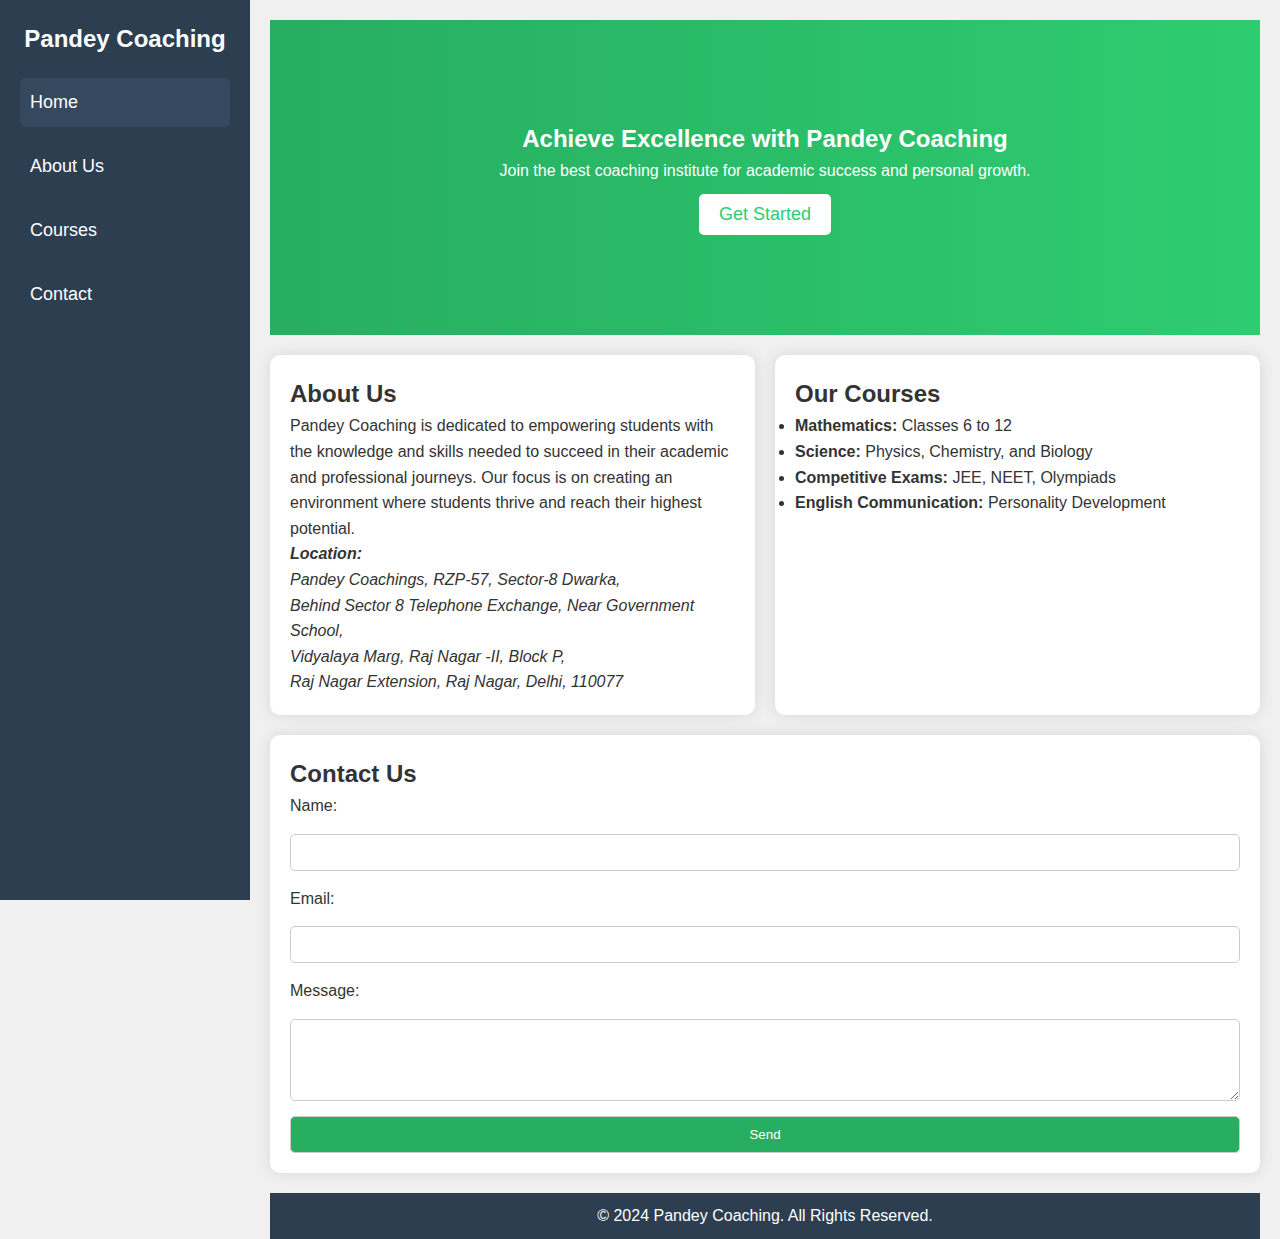
<file: index.html>
<!DOCTYPE html>
<html lang="en">
<head>
    <meta charset="UTF-8">
    <meta name="viewport" content="width=device-width, initial-scale=1.0">
    <title>Pandey Coaching</title>
    <link rel="stylesheet" href="style.css">
</head>
<body>
    <div class="container">
        <!-- Sidebar -->
        <aside class="sidebar">
            <h2>Pandey Coaching</h2>
            <nav>
                <ul>
                    <li><a href="" class="active">Home</a></li>
                    <li><a href="./about.html">About Us</a></li>
                    <li><a href="courses.html">Courses</a></li>
                    <li><a href="contact.html">Contact</a></li>
                </ul>
            </nav>
        </aside>

        <!-- Main Content -->
        <div class="main-content">
            <section id="hero">
                <h2>Achieve Excellence with Pandey Coaching</h2>
                <p>Join the best coaching institute for academic success and personal growth.</p>
                <button  onclick="showAlert()">Get Started</button>
            </section>

            <section id="about-courses">
                <div class="content-box" id="about">
                    <h2>About Us</h2>
                    <p>Pandey Coaching is dedicated to empowering students with the knowledge and skills needed to succeed in their academic and professional journeys. Our focus is on creating an environment where students thrive and reach their highest potential.</p>
                    <address>
                        <strong>Location:</strong><br>
                        Pandey Coachings, RZP-57, Sector-8 Dwarka,<br>
                        Behind Sector 8 Telephone Exchange, Near Government School,<br>
                        Vidyalaya Marg, Raj Nagar -II, Block P,<br>
                        Raj Nagar Extension, Raj Nagar, Delhi, 110077
                    </address>
                </div>

                <div class="content-box" id="courses">
                    <h2>Our Courses</h2>
                    <ul>
                        <li><strong>Mathematics:</strong> Classes 6 to 12</li>
                        <li><strong>Science:</strong> Physics, Chemistry, and Biology</li>
                        <li><strong>Competitive Exams:</strong> JEE, NEET, Olympiads</li>
                        <li><strong>English Communication:</strong> Personality Development</li>
                    </ul>
                </div>
            </section>

            <section id="contact">
                <h2>Contact Us</h2>
                <form>
                    <label for="name">Name:</label>
                    <input type="text" id="name" name="name" required>

                    <label for="email">Email:</label>
                    <input type="email" id="email" name="email" required>

                    <label for="message">Message:</label>
                    <textarea id="message" name="message" rows="4" required></textarea>

                    <button type="submit">Send</button>
                </form>
            </section>

            <footer>
                <p>&copy; 2024 Pandey Coaching. All Rights Reserved.</p>
            </footer>
        </div>
    </div>

    <script src="script.js"></script>
</body>
</html>
</file>
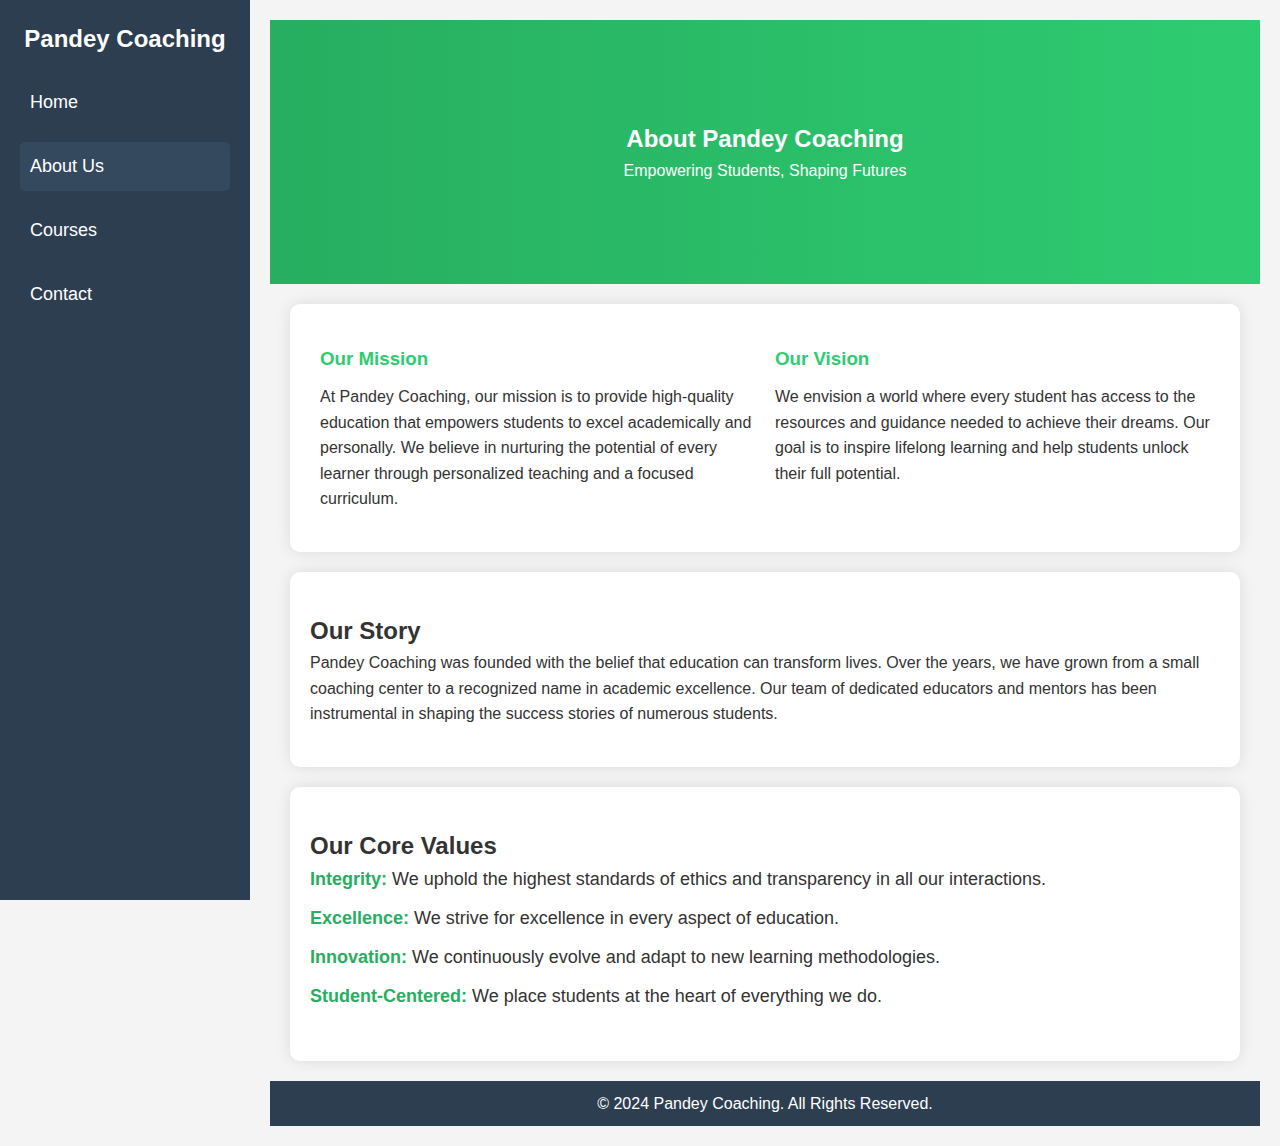
<file: about.html>
<!DOCTYPE html>
<html lang="en">
<head>
    <meta charset="UTF-8">
    <meta name="viewport" content="width=device-width, initial-scale=1.0">
    <title>About Us - Pandey Coaching</title>
    <link rel="stylesheet" href="about.css">
</head>
<body>
    <aside class="sidebar">
        <h2>Pandey Coaching</h2>
        <nav>
            <ul>
                <li><a href="index.html">Home</a></li>
                <li><a href="./about.html" class="active">About Us</a></li>
                <li><a href="courses.html">Courses</a></li>
                <li><a href="contact.html">Contact</a></li>
            </ul>
        </nav>
    </aside>
    <div class="main-content">
    <section id="about-hero">
        <h2>About Pandey Coaching</h2>
        <p>Empowering Students, Shaping Futures</p>
    </section>

    <section id="mission-vision">
        <div class="mission">
            <h3>Our Mission</h3>
            <p>At Pandey Coaching, our mission is to provide high-quality education that empowers students to excel academically and personally. We believe in nurturing the potential of every learner through personalized teaching and a focused curriculum.</p>
        </div>
        <div class="vision">
            <h3>Our Vision</h3>
            <p>We envision a world where every student has access to the resources and guidance needed to achieve their dreams. Our goal is to inspire lifelong learning and help students unlock their full potential.</p>
        </div>
    </section>

    <section id="our-story">
        <h2>Our Story</h2>
        <p>Pandey Coaching was founded with the belief that education can transform lives. Over the years, we have grown from a small coaching center to a recognized name in academic excellence. Our team of dedicated educators and mentors has been instrumental in shaping the success stories of numerous students.</p>
    </section>

    <section id="core-values">
        <h2>Our Core Values</h2>
        <ul>
            <li><strong>Integrity:</strong> We uphold the highest standards of ethics and transparency in all our interactions.</li>
            <li><strong>Excellence:</strong> We strive for excellence in every aspect of education.</li>
            <li><strong>Innovation:</strong> We continuously evolve and adapt to new learning methodologies.</li>
            <li><strong>Student-Centered:</strong> We place students at the heart of everything we do.</li>
        </ul>
    </section>


    <footer>
        <p>&copy; 2024 Pandey Coaching. All Rights Reserved.</p>
    </footer>
    </div>
</body>
</html>
</file>
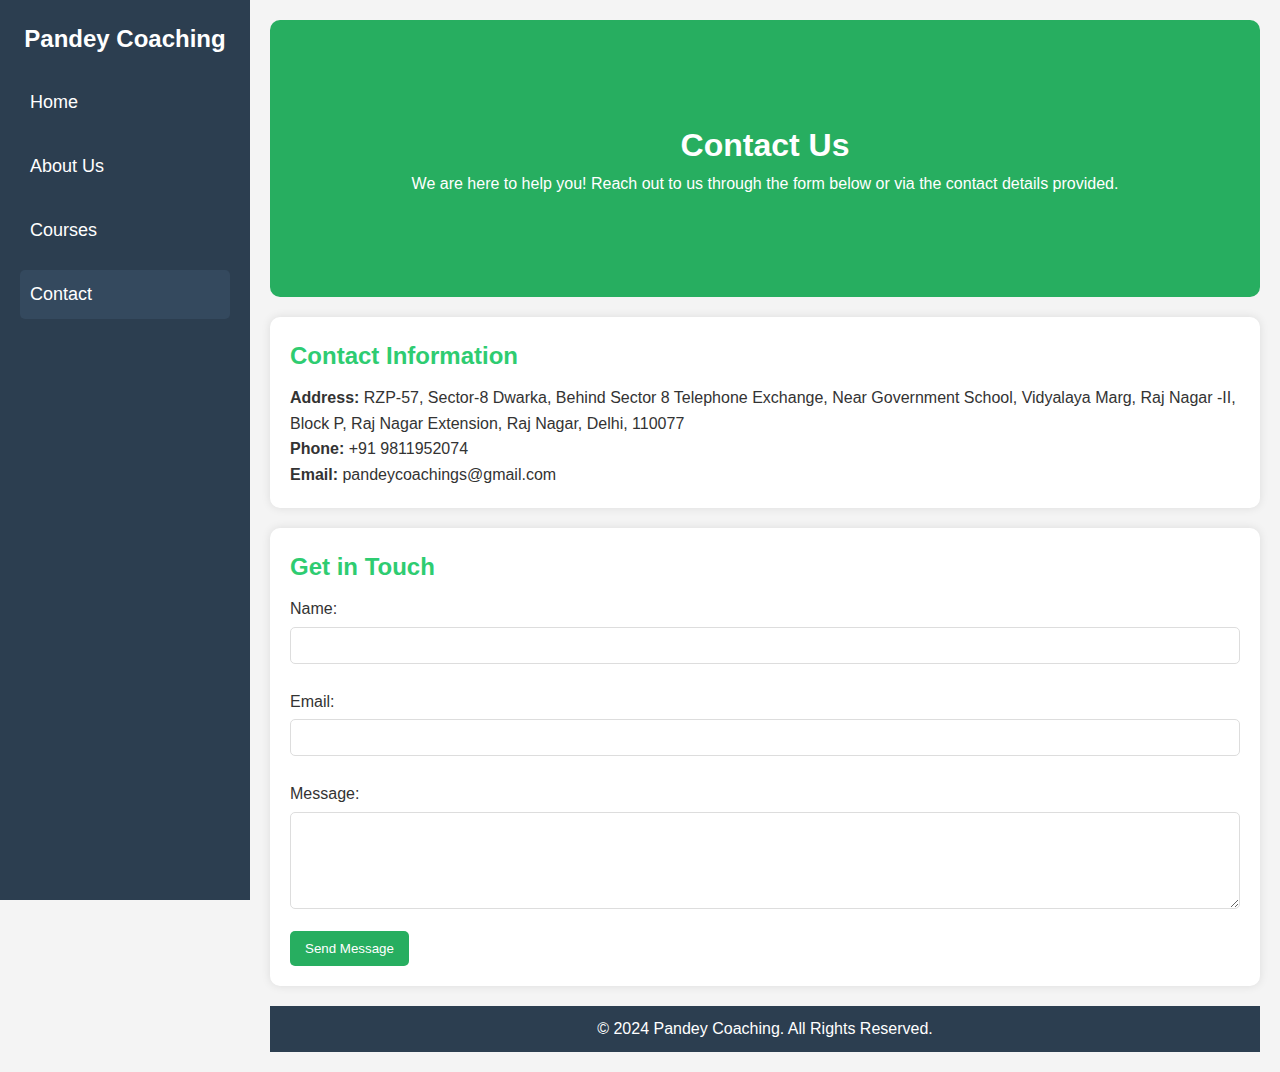
<file: contact.html>
<!DOCTYPE html>
<html lang="en">
<head>
    <meta charset="UTF-8">
    <meta name="viewport" content="width=device-width, initial-scale=1.0">
    <title>Contact Us - Pandey Coaching</title>
    <link rel="stylesheet" href="contact.css">
</head>
<body>
    <div class="container">
        <!-- Sidebar -->
        <aside class="sidebar">
            <h2>Pandey Coaching</h2>
            <nav>
                <ul>
                    <li><a href="index.html">Home</a></li>
                    <li><a href="about.html">About Us</a></li>
                    <li><a href="courses.html">Courses</a></li>
                    <li><a href="contact.html" class="active">Contact</a></li>
                </ul>
            </nav>
        </aside>

        <!-- Main Content -->
        <div class="main-content">
            <section class="hero">
                <h1>Contact Us</h1>
                <p>We are here to help you! Reach out to us through the form below or via the contact details provided.</p>
            </section>

            <section class="contact-details">
                <h2>Contact Information</h2>
                <p><strong>Address:</strong> RZP-57, Sector-8 Dwarka, Behind Sector 8 Telephone Exchange, Near Government School, Vidyalaya Marg, Raj Nagar -II, Block P, Raj Nagar Extension, Raj Nagar, Delhi, 110077</p>
                <p><strong>Phone:</strong> +91 9811952074</p>
                <p><strong>Email:</strong> pandeycoachings@gmail.com</p>
            </section>

            <section class="contact-form">
                <h2>Get in Touch</h2>
                <form action="#" method="POST">
                    <label for="name">Name:</label>
                    <input type="text" id="name" name="name" required>

                    <label for="email">Email:</label>
                    <input type="email" id="email" name="email" required>

                    <label for="message">Message:</label>
                    <textarea id="message" name="message" rows="5" required></textarea>

                    <button type="submit">Send Message</button>
                </form>
            </section>

            <footer>
                <p>&copy; 2024 Pandey Coaching. All Rights Reserved.</p>
            </footer>
        </div>
    </div>
</body>
</html>
</file>
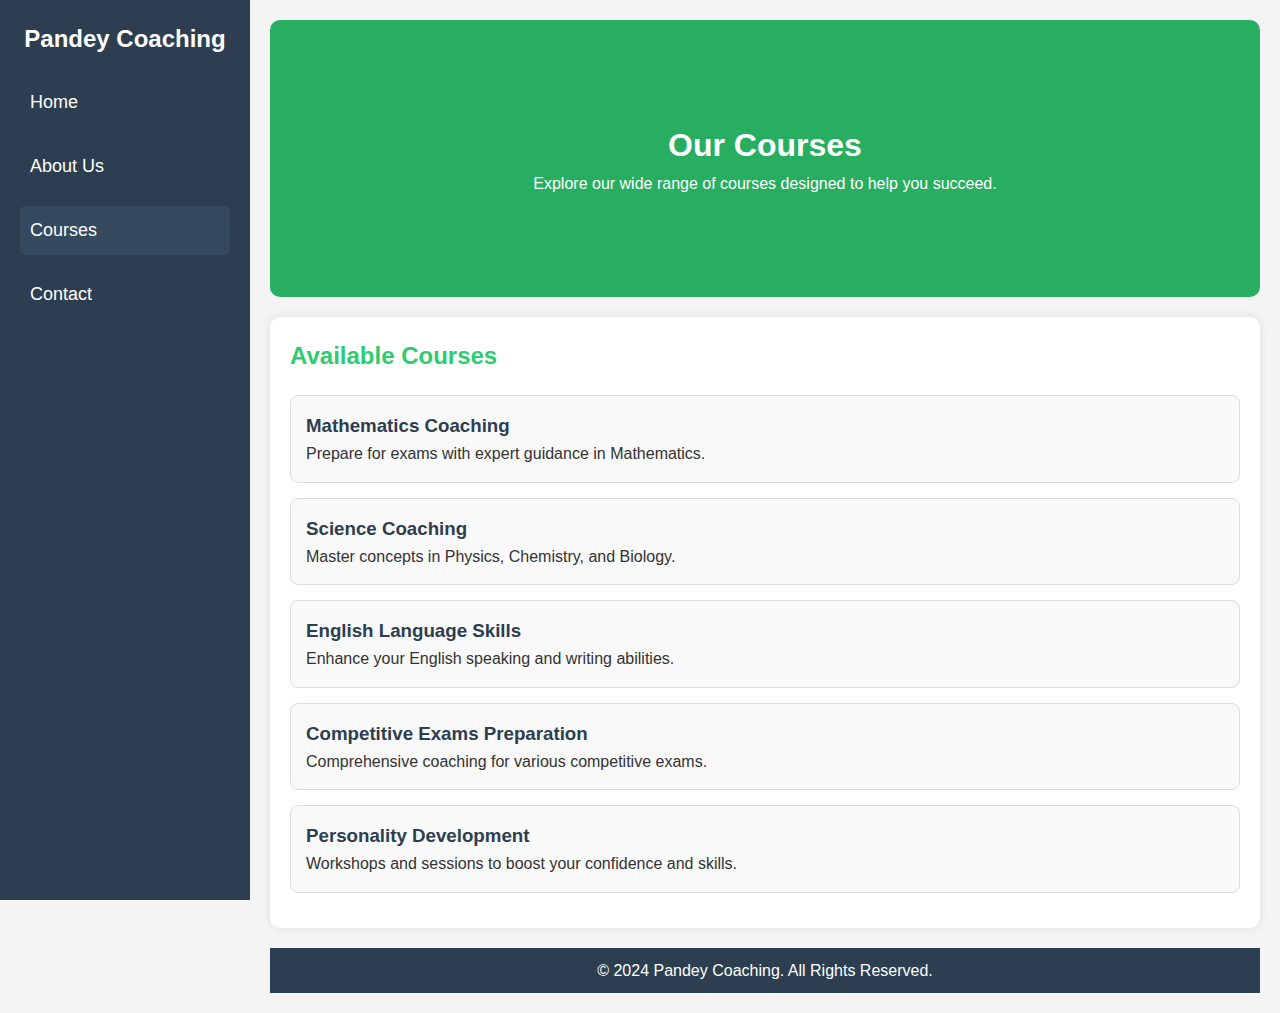
<file: courses.html>
<!DOCTYPE html>
<html lang="en">
<head>
    <meta charset="UTF-8">
    <meta name="viewport" content="width=device-width, initial-scale=1.0">
    <title>Courses - Pandey Coaching</title>
    <link rel="stylesheet" href="courses.css">
</head>
<body>
    <div class="container">
        <!-- Sidebar -->
        <aside class="sidebar">
            <h2>Pandey Coaching</h2>
            <nav>
                <ul>
                    <li><a href="index.html">Home</a></li>
                    <li><a href="about.html">About Us</a></li>
                    <li><a href="courses.html" class="active">Courses</a></li>
                    <li><a href="contact.html">Contact</a></li>
                </ul>
            </nav>
        </aside>

        <!-- Main Content -->
        <div class="main-content">
            <section class="hero">
                <h1>Our Courses</h1>
                <p>Explore our wide range of courses designed to help you succeed.</p>
            </section>

            <section class="courses-list">
                <h2>Available Courses</h2>
                <div class="course">
                    <h3>Mathematics Coaching</h3>
                    <p>Prepare for exams with expert guidance in Mathematics.</p>
                </div>
                <div class="course">
                    <h3>Science Coaching</h3>
                    <p>Master concepts in Physics, Chemistry, and Biology.</p>
                </div>
                <div class="course">
                    <h3>English Language Skills</h3>
                    <p>Enhance your English speaking and writing abilities.</p>
                </div>
                <div class="course">
                    <h3>Competitive Exams Preparation</h3>
                    <p>Comprehensive coaching for various competitive exams.</p>
                </div>
                <div class="course">
                    <h3>Personality Development</h3>
                    <p>Workshops and sessions to boost your confidence and skills.</p>
                </div>
            </section>

            <footer>
                <p>&copy; 2024 Pandey Coaching. All Rights Reserved.</p>
            </footer>
        </div>
    </div>
</body>
</html>
</file>
<file: style.css>
/* Global Styles */
* {
    margin: 0;
    padding: 0;
    box-sizing: border-box;
    font-family: 'Arial', sans-serif;
}

body {
    background-color: #f0f0f0;
    color: #333;
    line-height: 1.6;
}

/* Layout */
.container {
    display: flex;
    height: 100vh;
}

/* Sidebar Styles */
.sidebar {
    width: 250px;
    background-color: #2C3E50;
    color: white;
    padding: 20px;
    position: fixed;
    height: 100%;
}

.sidebar h2 {
    margin-bottom: 20px;
    text-align: center;
}

.sidebar nav ul {
    list-style: none;
    padding: 0;
}

.sidebar nav ul li {
    margin: 15px 0;
}

.sidebar nav ul li a {
    color: white;
    text-decoration: none;
    font-size: 18px;
    display: block;
    padding: 10px;
    border-radius: 5px;
}

.sidebar nav ul li a:hover {
    background-color: #34495E;
}

/* Main Content */
.main-content {
    margin-left: 250px; /* Same width as sidebar */
    padding: 20px;
    flex-grow: 1;
}

.sidebar nav ul li a.active,
.sidebar nav ul li a:hover {
    background-color: #34495E;
}

/* Hero Section */
#hero {
    background: linear-gradient(to right, #27AE60, #2ECC71);
    color: white;
    text-align: center;
    padding: 100px 20px;
    margin-bottom: 20px;
}

#hero button {
    background-color: white;
    color: #2ECC71;
    border: none;
    padding: 10px 20px;
    cursor: pointer;
    font-size: 18px;
    margin-top: 10px;
    border-radius: 5px;
}

#hero button:hover {
    background-color: #095d6c;
    color: white;
}

/* About and Courses Section */
#about-courses {
    display: flex;
    justify-content: space-between;
    gap: 20px;
    margin-bottom: 20px;
}

.content-box {
    flex: 1;
    background-color: white;
    padding: 20px;
    border-radius: 10px;
    box-shadow: 0 0 15px rgba(0, 0, 0, 0.1);
}

/* Contact Section */
#contact {
    background-color: #fff;
    padding: 20px;
    border-radius: 10px;
    box-shadow: 0 0 15px rgba(0, 0, 0, 0.1);
}

/* Form Styles */
form {
    display: flex;
    flex-direction: column;
    gap: 15px;
}

form input, form textarea, form button {
    padding: 10px;
    border: 1px solid #ccc;
    border-radius: 5px;
}

form button {
    background-color: #27AE60;
    color: white;
    cursor: pointer;
}

form button:hover {
    background-color: #722ecc;
}

/* Footer */
footer {
    background-color: #2C3E50;
    color: white;
    text-align: center;
    padding: 10px;
    margin-top: 20px;
}

/* Responsive Design */
@media (max-width: 768px) {
    .container {
        flex-direction: column;
    }

    .sidebar {
        position: static;
        width: 100%;
        height: auto;
    }

    .main-content {
        margin-left: 0;
    }

    #about-courses {
        flex-direction: column;
    }
}
</file>
<file: about.css>
/* Global Styles */
* {
    margin: 0;
    padding: 0;
    box-sizing: border-box;
    font-family: 'Arial', sans-serif;
}

body {
    background-color: #f4f4f4;
    color: #333;
    line-height: 1.6;
}

.sidebar {
    width: 250px;
    background-color: #2C3E50;
    color: white;
    padding: 20px;
    position: fixed;
    height: 100%;
}

.sidebar h2 {
    margin-bottom: 20px;
    text-align: center;
}

.sidebar nav ul {
    list-style: none;
    padding: 0;
}

.sidebar nav ul li {
    margin: 15px 0;
}

.sidebar nav ul li a {
    color: white;
    text-decoration: none;
    font-size: 18px;
    display: block;
    padding: 10px;
    border-radius: 5px;
}

.sidebar nav ul li a:hover {
    background-color: #34495E;
}

.main-content {
    margin-left: 250px; /* Same width as sidebar */
    padding: 20px;
    flex-grow: 1;
}

.sidebar nav ul li a.active,
.sidebar nav ul li a:hover {
    background-color: #34495E;
}
@media (max-width: 768px) {
    .container {
        flex-direction: column;
    }

    .sidebar {
        width: 100%;
        height: auto;
        position: static;
    }

    .main-content {
        margin-left: 0;
    }
}


/* Hero Section */
#about-hero {
    background-image: linear-gradient(to right, #27AE60, #2ECC71);
    color: white;
    text-align: center;
    padding: 100px 20px;
    margin-bottom: 20px;
}

/* Mission and Vision Section */
#mission-vision {
    display: flex;
    justify-content: space-around;
    padding: 40px 20px;
    background-color: white;
    margin: 20px;
    border-radius: 10px;
    box-shadow: 0 0 15px rgba(0, 0, 0, 0.1);
}

.mission, .vision {
    flex: 1;
    margin: 0 10px;
}

h3 {
    margin-bottom: 10px;
    color: #2ECC71;
}

/* Our Story Section */
#our-story {
    background-color: #fff;
    padding: 40px 20px;
    margin: 20px;
    border-radius: 10px;
    box-shadow: 0 0 15px rgba(0, 0, 0, 0.1);
}

/* Core Values Section */
#core-values {
    padding: 40px 20px;
    margin: 20px;
    background-color: white;
    border-radius: 10px;
    box-shadow: 0 0 15px rgba(0, 0, 0, 0.1);
}

#core-values ul {
    list-style: none;
}

#core-values li {
    margin-bottom: 10px;
    font-size: 18px;
}

#core-values strong {
    color: #27AE60;
}

/* Footer */
footer {
    background-color: #2C3E50;
    color: white;
    text-align: center;
    padding: 10px;
    margin-top: 20px;
}
</file>
<file: contact.css>
/* Global Styles */
* {
    margin: 0;
    padding: 0;
    box-sizing: border-box;
    font-family: 'Arial', sans-serif;
}

body {
    background-color: #f4f4f4;
    color: #333;
    line-height: 1.6;
}

/* Container Layout */
.container {
    display: flex;
    min-height: 100vh;
}

/* Sidebar Styles */
.sidebar {
    width: 250px;
    background-color: #2C3E50;
    color: white;
    padding: 20px;
    position: fixed;
    height: 100%;
}

.sidebar h2 {
    text-align: center;
    margin-bottom: 20px;
}

.sidebar nav ul {
    list-style: none;
    padding: 0;
}

.sidebar nav ul li {
    margin: 15px 0;
}

.sidebar nav ul li a {
    color: white;
    text-decoration: none;
    font-size: 18px;
    display: block;
    padding: 10px;
    border-radius: 5px;
}

.sidebar nav ul li a.active,
.sidebar nav ul li a:hover {
    background-color: #34495E;
}

/* Main Content */
.main-content {
    margin-left: 250px; /* Same width as sidebar */
    padding: 20px;
    flex-grow: 1;
}

/* Hero Section */
.hero {
    background-color: #27AE60;
    color: white;
    text-align: center;
    padding: 100px 20px;
    margin-bottom: 20px;
    border-radius: 10px;
}

/* Contact Details Section */
.contact-details {
    background-color: white;
    padding: 20px;
    border-radius: 10px;
    box-shadow: 0 0 10px rgba(0, 0, 0, 0.1);
    margin-bottom: 20px;
}

.contact-details h2 {
    margin-bottom: 10px;
    color: #2ECC71;
}

/* Contact Form Section */
.contact-form {
    background-color: white;
    padding: 20px;
    border-radius: 10px;
    box-shadow: 0 0 10px rgba(0, 0, 0, 0.1);
}

.contact-form h2 {
    margin-bottom: 10px;
    color: #2ECC71;
}

.contact-form label {
    display: block;
    margin: 10px 0 5px;
}

.contact-form input, 
.contact-form textarea {
    width: 100%;
    padding: 10px;
    margin-bottom: 15px;
    border: 1px solid #ddd;
    border-radius: 5px;
}

.contact-form button {
    background-color: #27AE60;
    color: white;
    padding: 10px 15px;
    border: none;
    border-radius: 5px;
    cursor: pointer;
}

.contact-form button:hover {
    background-color: #2ECC71;
}

/* Footer */
footer {
    background-color: #2C3E50;
    color: white;
    text-align: center;
    padding: 10px;
    margin-top: 20px;
}

/* Responsive Design */
@media (max-width: 768px) {
    .container {
        flex-direction: column;
    }

    .sidebar {
        width: 100%;
        height: auto;
        position: static;
    }

    .main-content {
        margin-left: 0;
    }
}
</file>
<file: courses.css>
/* Global Styles */
* {
    margin: 0;
    padding: 0;
    box-sizing: border-box;
    font-family: 'Arial', sans-serif;
}

body {
    background-color: #f4f4f4;
    color: #333;
    line-height: 1.6;
}

/* Container Layout */
.container {
    display: flex;
    min-height: 100vh;
}

/* Sidebar Styles */
.sidebar {
    width: 250px;
    background-color: #2C3E50;
    color: white;
    padding: 20px;
    position: fixed;
    height: 100%;
}

.sidebar h2 {
    text-align: center;
    margin-bottom: 20px;
}

.sidebar nav ul {
    list-style: none;
    padding: 0;
}

.sidebar nav ul li {
    margin: 15px 0;
}

.sidebar nav ul li a {
    color: white;
    text-decoration: none;
    font-size: 18px;
    display: block;
    padding: 10px;
    border-radius: 5px;
}

.sidebar nav ul li a.active,
.sidebar nav ul li a:hover {
    background-color: #34495E;
}

/* Main Content */
.main-content {
    margin-left: 250px; /* Same width as sidebar */
    padding: 20px;
    flex-grow: 1;
}

/* Hero Section */
.hero {
    background-color: #27AE60;
    color: white;
    text-align: center;
    padding: 100px 20px;
    margin-bottom: 20px;
    border-radius: 10px;
}

/* Courses List */
.courses-list {
    background-color: white;
    padding: 20px;
    border-radius: 10px;
    box-shadow: 0 0 10px rgba(0, 0, 0, 0.1);
}

.courses-list h2 {
    margin-bottom: 20px;
    color: #2ECC71;
}

.course {
    background-color: #f9f9f9;
    border: 1px solid #ddd;
    border-radius: 8px;
    padding: 15px;
    margin-bottom: 15px;
    transition: background-color 0.3s;
}

.course h3 {
    color: #2C3E50;
}

.course:hover {
    background-color: #e0f7e9; /* Light green on hover */
}

/* Footer */
footer {
    background-color: #2C3E50;
    color: white;
    text-align: center;
    padding: 10px;
    margin-top: 20px;
}

/* Responsive Design */
@media (max-width: 768px) {
    .container {
        flex-direction: column;
    }

    .sidebar {
        width: 100%;
        height: auto;
        position: static;
    }

    .main-content {
        margin-left: 0;
    }
}
</file>
